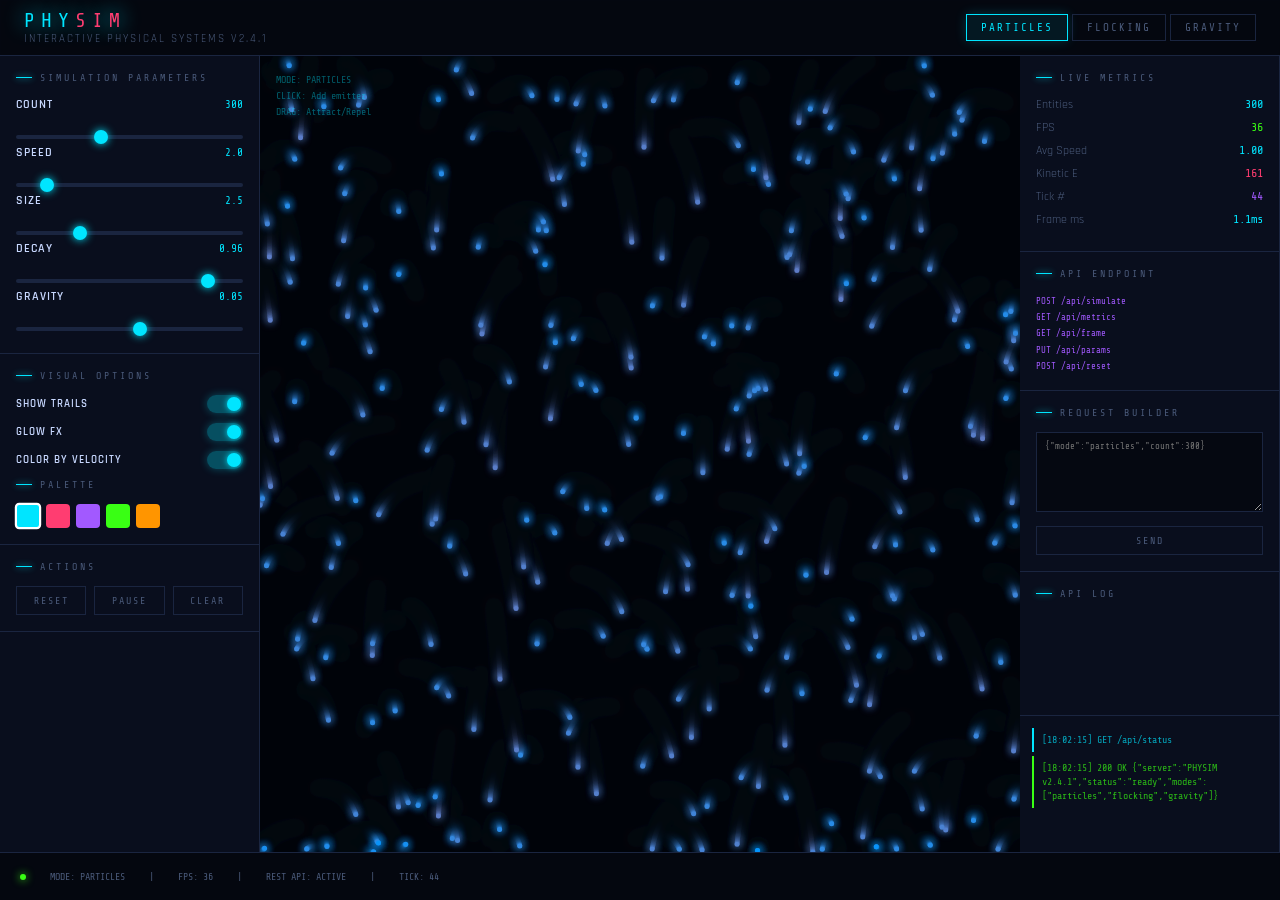
<file: physics-sim.html>
<!DOCTYPE html>
<html lang="en">
<head>
<meta charset="UTF-8">
<meta name="viewport" content="width=device-width, initial-scale=1.0">
<title>PHYSIM — Interactive Physical Systems</title>
<style>
  @import url('https://fonts.googleapis.com/css2?family=Share+Tech+Mono&family=Rajdhani:wght@300;400;600;700&display=swap');

  *, *::before, *::after { box-sizing: border-box; margin: 0; padding: 0; }

  :root {
    --bg: #050810;
    --panel: #0a0f1e;
    --border: #1a2540;
    --accent: #00e5ff;
    --accent2: #ff3d71;
    --accent3: #a259ff;
    --accent4: #39ff14;
    --text: #c8d8ff;
    --dim: #4a5a7a;
    --mono: 'Share Tech Mono', monospace;
    --sans: 'Rajdhani', sans-serif;
  }

  html, body { width: 100%; height: 100%; overflow: hidden; background: var(--bg); color: var(--text); font-family: var(--sans); }

  /* Grid background */
  body::before {
    content: '';
    position: fixed; inset: 0;
    background-image:
      linear-gradient(rgba(0,229,255,0.03) 1px, transparent 1px),
      linear-gradient(90deg, rgba(0,229,255,0.03) 1px, transparent 1px);
    background-size: 40px 40px;
    pointer-events: none;
    z-index: 0;
  }

  #app {
    display: grid;
    grid-template-columns: 260px 1fr 260px;
    grid-template-rows: 56px 1fr 48px;
    width: 100vw; height: 100vh;
    position: relative; z-index: 1;
  }

  /* HEADER */
  header {
    grid-column: 1 / -1;
    display: flex; align-items: center; gap: 20px;
    padding: 0 24px;
    border-bottom: 1px solid var(--border);
    background: rgba(5,8,16,0.95);
    backdrop-filter: blur(8px);
  }
  .logo {
    font-family: var(--mono);
    font-size: 20px;
    letter-spacing: 6px;
    color: var(--accent);
    text-shadow: 0 0 20px var(--accent);
  }
  .logo span { color: var(--accent2); }
  .subtitle {
    font-size: 11px;
    letter-spacing: 2px;
    color: var(--dim);
    text-transform: uppercase;
  }
  .mode-tabs {
    margin-left: auto;
    display: flex; gap: 4px;
  }
  .mode-tab {
    font-family: var(--mono);
    font-size: 11px;
    letter-spacing: 2px;
    padding: 6px 14px;
    border: 1px solid var(--border);
    background: transparent;
    color: var(--dim);
    cursor: pointer;
    transition: all 0.15s;
    text-transform: uppercase;
  }
  .mode-tab:hover { border-color: var(--accent); color: var(--accent); }
  .mode-tab.active { border-color: var(--accent); color: var(--accent); background: rgba(0,229,255,0.08); box-shadow: 0 0 12px rgba(0,229,255,0.2); }

  /* CANVAS */
  #canvas-wrap {
    position: relative;
    overflow: hidden;
    background: var(--bg);
  }
  canvas {
    display: block;
    width: 100%; height: 100%;
  }
  .canvas-overlay {
    position: absolute; top: 16px; left: 16px;
    font-family: var(--mono); font-size: 10px;
    color: rgba(0,229,255,0.4);
    line-height: 1.6;
    pointer-events: none;
  }

  /* PANELS */
  .panel {
    padding: 0;
    border-right: 1px solid var(--border);
    background: rgba(10,15,30,0.97);
    overflow-y: auto;
    display: flex; flex-direction: column;
  }
  .panel:last-child { border-right: none; border-left: 1px solid var(--border); }

  .panel-section {
    border-bottom: 1px solid var(--border);
    padding: 16px;
  }
  .panel-title {
    font-family: var(--mono);
    font-size: 10px;
    letter-spacing: 3px;
    color: var(--dim);
    text-transform: uppercase;
    margin-bottom: 14px;
    display: flex; align-items: center; gap: 8px;
  }
  .panel-title::before {
    content: '';
    display: block; width: 16px; height: 1px;
    background: var(--accent);
    box-shadow: 0 0 6px var(--accent);
  }

  /* Controls */
  .ctrl-row {
    display: flex; align-items: center;
    justify-content: space-between;
    margin-bottom: 12px;
  }
  .ctrl-label {
    font-size: 12px;
    font-weight: 600;
    letter-spacing: 1px;
    color: var(--text);
    text-transform: uppercase;
  }
  .ctrl-value {
    font-family: var(--mono);
    font-size: 11px;
    color: var(--accent);
    min-width: 40px;
    text-align: right;
  }

  input[type=range] {
    -webkit-appearance: none;
    width: 100%; height: 4px;
    background: var(--border);
    outline: none;
    margin-bottom: 4px;
    border-radius: 2px;
  }
  input[type=range]::-webkit-slider-thumb {
    -webkit-appearance: none;
    width: 14px; height: 14px;
    border-radius: 50%;
    background: var(--accent);
    box-shadow: 0 0 8px var(--accent);
    cursor: pointer;
  }
  .range-accent2::-webkit-slider-thumb { background: var(--accent2); box-shadow: 0 0 8px var(--accent2); }
  .range-accent3::-webkit-slider-thumb { background: var(--accent3); box-shadow: 0 0 8px var(--accent3); }
  .range-accent4::-webkit-slider-thumb { background: var(--accent4); box-shadow: 0 0 8px var(--accent4); }

  /* Buttons */
  .btn-row { display: flex; gap: 8px; margin-top: 4px; }
  .btn {
    flex: 1;
    font-family: var(--mono);
    font-size: 10px;
    letter-spacing: 2px;
    padding: 8px 4px;
    border: 1px solid var(--border);
    background: transparent;
    color: var(--dim);
    cursor: pointer;
    text-transform: uppercase;
    transition: all 0.15s;
  }
  .btn:hover { border-color: var(--accent); color: var(--accent); background: rgba(0,229,255,0.05); }
  .btn.danger:hover { border-color: var(--accent2); color: var(--accent2); background: rgba(255,61,113,0.05); }
  .btn.success:hover { border-color: var(--accent4); color: var(--accent4); background: rgba(57,255,20,0.05); }

  /* Metrics */
  .metric {
    display: flex; justify-content: space-between;
    margin-bottom: 8px;
    font-size: 12px;
  }
  .metric-key { color: var(--dim); }
  .metric-val { font-family: var(--mono); color: var(--accent); }
  .metric-val.red { color: var(--accent2); }
  .metric-val.purple { color: var(--accent3); }
  .metric-val.green { color: var(--accent4); }

  /* API log */
  .api-log {
    flex: 1;
    padding: 12px;
    font-family: var(--mono);
    font-size: 10px;
    overflow-y: auto;
    color: var(--dim);
    display: flex; flex-direction: column; gap: 4px;
  }
  .log-entry {
    padding: 5px 8px;
    border-left: 2px solid var(--border);
    line-height: 1.4;
    animation: fadeIn 0.3s ease;
  }
  .log-entry.out { border-color: var(--accent); color: rgba(0,229,255,0.7); }
  .log-entry.in  { border-color: var(--accent4); color: rgba(57,255,20,0.7); }
  .log-entry.err { border-color: var(--accent2); color: rgba(255,61,113,0.7); }

  @keyframes fadeIn { from { opacity: 0; transform: translateX(-4px); } to { opacity: 1; transform: translateX(0); } }

  /* Status bar */
  footer {
    grid-column: 1 / -1;
    display: flex; align-items: center; gap: 24px;
    padding: 0 20px;
    border-top: 1px solid var(--border);
    background: rgba(5,8,16,0.98);
    font-family: var(--mono);
    font-size: 10px;
    color: var(--dim);
  }
  .status-dot {
    width: 6px; height: 6px; border-radius: 50%;
    background: var(--accent4);
    box-shadow: 0 0 8px var(--accent4);
    animation: pulse 2s infinite;
  }
  @keyframes pulse { 0%,100% { opacity:1; } 50% { opacity:0.3; } }

  /* Color pickers */
  .color-row { display: flex; gap: 6px; margin-top: 4px; }
  .color-swatch {
    width: 24px; height: 24px; border-radius: 4px;
    border: 2px solid transparent;
    cursor: pointer; transition: all 0.15s;
  }
  .color-swatch:hover, .color-swatch.active { border-color: white; transform: scale(1.1); }

  /* Toggle */
  .toggle-row { display: flex; align-items: center; justify-content: space-between; margin-bottom: 10px; }
  .toggle {
    position: relative; width: 36px; height: 18px;
    background: var(--border); border-radius: 9px; cursor: pointer;
    transition: background 0.2s;
  }
  .toggle.on { background: rgba(0,229,255,0.3); box-shadow: 0 0 8px rgba(0,229,255,0.3); }
  .toggle::after {
    content: ''; position: absolute;
    top: 2px; left: 2px;
    width: 14px; height: 14px;
    border-radius: 50%; background: var(--dim);
    transition: all 0.2s;
  }
  .toggle.on::after { left: 20px; background: var(--accent); box-shadow: 0 0 6px var(--accent); }

  ::-webkit-scrollbar { width: 4px; }
  ::-webkit-scrollbar-track { background: var(--bg); }
  ::-webkit-scrollbar-thumb { background: var(--border); border-radius: 2px; }
</style>
</head>
<body>
<div id="app">
  <header>
    <div>
      <div class="logo">PHY<span>SIM</span></div>
      <div class="subtitle">Interactive Physical Systems v2.4.1</div>
    </div>
    <div class="mode-tabs">
      <button class="mode-tab active" onclick="setMode('particles')">Particles</button>
      <button class="mode-tab" onclick="setMode('flocking')">Flocking</button>
      <button class="mode-tab" onclick="setMode('gravity')">Gravity</button>
    </div>
  </header>

  <!-- LEFT PANEL: Simulation Controls -->
  <div class="panel">
    <div class="panel-section">
      <div class="panel-title">Simulation Parameters</div>

      <div id="particle-controls">
        <div class="ctrl-row">
          <div class="ctrl-label">Count</div>
          <div class="ctrl-value" id="v-count">300</div>
        </div>
        <input type="range" id="s-count" min="10" max="800" value="300" class="range-accent"
          oninput="document.getElementById('v-count').textContent=this.value; updateSim()">

        <div class="ctrl-row">
          <div class="ctrl-label">Speed</div>
          <div class="ctrl-value" id="v-speed">2.0</div>
        </div>
        <input type="range" id="s-speed" min="1" max="10" step="0.1" value="2.0" class="range-accent"
          oninput="document.getElementById('v-speed').textContent=parseFloat(this.value).toFixed(1); updateSim()">

        <div class="ctrl-row">
          <div class="ctrl-label">Size</div>
          <div class="ctrl-value" id="v-size">2.5</div>
        </div>
        <input type="range" id="s-size" min="0.5" max="8" step="0.1" value="2.5" class="range-accent2"
          oninput="document.getElementById('v-size').textContent=parseFloat(this.value).toFixed(1); updateSim()">

        <div class="ctrl-row">
          <div class="ctrl-label">Decay</div>
          <div class="ctrl-value" id="v-decay">0.96</div>
        </div>
        <input type="range" id="s-decay" min="0.7" max="1.0" step="0.01" value="0.96" class="range-accent3"
          oninput="document.getElementById('v-decay').textContent=parseFloat(this.value).toFixed(2); updateSim()">

        <div class="ctrl-row">
          <div class="ctrl-label">Gravity</div>
          <div class="ctrl-value" id="v-gravity">0.05</div>
        </div>
        <input type="range" id="s-gravity" min="-0.5" max="0.5" step="0.01" value="0.05" class="range-accent4"
          oninput="document.getElementById('v-gravity').textContent=parseFloat(this.value).toFixed(2); updateSim()">
      </div>

      <div id="flock-controls" style="display:none">
        <div class="ctrl-row"><div class="ctrl-label">Boids</div><div class="ctrl-value" id="v-boids">150</div></div>
        <input type="range" id="s-boids" min="10" max="400" value="150" oninput="document.getElementById('v-boids').textContent=this.value; updateSim()">

        <div class="ctrl-row"><div class="ctrl-label">Cohesion</div><div class="ctrl-value" id="v-coh">0.5</div></div>
        <input type="range" id="s-coh" min="0" max="2" step="0.05" value="0.5" class="range-accent2"
          oninput="document.getElementById('v-coh').textContent=parseFloat(this.value).toFixed(2); updateSim()">

        <div class="ctrl-row"><div class="ctrl-label">Separation</div><div class="ctrl-value" id="v-sep">1.5</div></div>
        <input type="range" id="s-sep" min="0" max="3" step="0.05" value="1.5" class="range-accent3"
          oninput="document.getElementById('v-sep').textContent=parseFloat(this.value).toFixed(2); updateSim()">

        <div class="ctrl-row"><div class="ctrl-label">Alignment</div><div class="ctrl-value" id="v-ali">1.0</div></div>
        <input type="range" id="s-ali" min="0" max="2" step="0.05" value="1.0" class="range-accent4"
          oninput="document.getElementById('v-ali').textContent=parseFloat(this.value).toFixed(2); updateSim()">

        <div class="ctrl-row"><div class="ctrl-label">Perception</div><div class="ctrl-value" id="v-perc">50</div></div>
        <input type="range" id="s-perc" min="10" max="150" value="50"
          oninput="document.getElementById('v-perc').textContent=this.value; updateSim()">
      </div>

      <div id="gravity-controls" style="display:none">
        <div class="ctrl-row"><div class="ctrl-label">Bodies</div><div class="ctrl-value" id="v-bodies">5</div></div>
        <input type="range" id="s-bodies" min="2" max="12" value="5"
          oninput="document.getElementById('v-bodies').textContent=this.value; updateSim()">

        <div class="ctrl-row"><div class="ctrl-label">G Constant</div><div class="ctrl-value" id="v-g">1.0</div></div>
        <input type="range" id="s-g" min="0.1" max="5" step="0.1" value="1.0" class="range-accent2"
          oninput="document.getElementById('v-g').textContent=parseFloat(this.value).toFixed(1); updateSim()">

        <div class="ctrl-row"><div class="ctrl-label">Softening</div><div class="ctrl-value" id="v-soft">10</div></div>
        <input type="range" id="s-soft" min="1" max="50" value="10" class="range-accent3"
          oninput="document.getElementById('v-soft').textContent=this.value; updateSim()">

        <div class="ctrl-row"><div class="ctrl-label">Trails</div><div class="ctrl-value" id="v-trails">60</div></div>
        <input type="range" id="s-trails" min="0" max="200" value="60" class="range-accent4"
          oninput="document.getElementById('v-trails').textContent=this.value; updateSim()">
      </div>
    </div>

    <div class="panel-section">
      <div class="panel-title">Visual Options</div>
      <div class="toggle-row">
        <div class="ctrl-label" style="font-size:11px">Show Trails</div>
        <div class="toggle on" id="tog-trails" onclick="toggleOpt('trails', this)"></div>
      </div>
      <div class="toggle-row">
        <div class="ctrl-label" style="font-size:11px">Glow FX</div>
        <div class="toggle on" id="tog-glow" onclick="toggleOpt('glow', this)"></div>
      </div>
      <div class="toggle-row">
        <div class="ctrl-label" style="font-size:11px">Color by Velocity</div>
        <div class="toggle on" id="tog-velcolor" onclick="toggleOpt('velcolor', this)"></div>
      </div>
      <div class="panel-title" style="margin-top:8px">Palette</div>
      <div class="color-row">
        <div class="color-swatch active" style="background:#00e5ff" onclick="setPalette(0, this)"></div>
        <div class="color-swatch" style="background:#ff3d71" onclick="setPalette(1, this)"></div>
        <div class="color-swatch" style="background:#a259ff" onclick="setPalette(2, this)"></div>
        <div class="color-swatch" style="background:#39ff14" onclick="setPalette(3, this)"></div>
        <div class="color-swatch" style="background:#ff9500" onclick="setPalette(4, this)"></div>
      </div>
    </div>

    <div class="panel-section">
      <div class="panel-title">Actions</div>
      <div class="btn-row">
        <button class="btn success" onclick="resetSim()">Reset</button>
        <button class="btn" onclick="togglePause()">Pause</button>
        <button class="btn danger" onclick="clearSim()">Clear</button>
      </div>
    </div>
  </div>

  <!-- CANVAS -->
  <div id="canvas-wrap">
    <canvas id="sim-canvas"></canvas>
    <div class="canvas-overlay" id="canvas-info">
      MODE: PARTICLES<br>
      CLICK: Add emitter<br>
      DRAG: Attract/Repel
    </div>
  </div>

  <!-- RIGHT PANEL: Metrics + API Log -->
  <div class="panel">
    <div class="panel-section">
      <div class="panel-title">Live Metrics</div>
      <div class="metric"><span class="metric-key">Entities</span><span class="metric-val" id="m-entities">300</span></div>
      <div class="metric"><span class="metric-key">FPS</span><span class="metric-val green" id="m-fps">60</span></div>
      <div class="metric"><span class="metric-key">Avg Speed</span><span class="metric-val" id="m-avgspeed">2.1</span></div>
      <div class="metric"><span class="metric-key">Kinetic E</span><span class="metric-val red" id="m-ke">--</span></div>
      <div class="metric"><span class="metric-key">Tick #</span><span class="metric-val purple" id="m-tick">0</span></div>
      <div class="metric"><span class="metric-key">Frame ms</span><span class="metric-val" id="m-framems">--</span></div>
    </div>

    <div class="panel-section">
      <div class="panel-title">API Endpoint</div>
      <div style="font-family:var(--mono); font-size:9px; color: var(--accent3); line-height:1.8;">
        POST /api/simulate<br>
        GET  /api/metrics<br>
        GET  /api/frame<br>
        PUT  /api/params<br>
        POST /api/reset
      </div>
    </div>

    <div class="panel-section">
      <div class="panel-title">Request Builder</div>
      <textarea id="api-input" style="width:100%; height:80px; background:rgba(0,0,0,0.4); border:1px solid var(--border); color:var(--accent); font-family:var(--mono); font-size:9px; padding:8px; resize:vertical; outline:none;"
        placeholder='{"mode":"particles","count":300}'
      ></textarea>
      <div class="btn-row" style="margin-top:8px">
        <button class="btn success" onclick="sendAPI()">Send</button>
      </div>
    </div>

    <div class="panel-section" style="flex:1; display:flex; flex-direction:column; min-height:0;">
      <div class="panel-title">API Log</div>
    </div>
    <div class="api-log" id="api-log"></div>
  </div>

  <footer>
    <div class="status-dot"></div>
    <span id="footer-mode">MODE: PARTICLES</span>
    <span>|</span>
    <span id="footer-fps">FPS: 60</span>
    <span>|</span>
    <span>REST API: ACTIVE</span>
    <span>|</span>
    <span id="footer-tick">TICK: 0</span>
  </footer>
</div>

<script>
// ==================== SIMULATION ENGINE ====================
const canvas = document.getElementById('sim-canvas');
const ctx = canvas.getContext('2d');

let mode = 'particles';
let paused = false;
let tick = 0;
let fps = 0, fpsCount = 0, fpsTime = performance.now();
let frameStart = 0;

const opts = { trails: true, glow: true, velcolor: true };
const palettes = [
  ['#00e5ff','#0080ff','#a259ff'],
  ['#ff3d71','#ff6b35','#ffaa00'],
  ['#a259ff','#7c3aed','#ec4899'],
  ['#39ff14','#00ff88','#00e5ff'],
  ['#ff9500','#ff3d71','#ffdd00']
];
let curPalette = 0;

// Resize
function resize() {
  const wrap = document.getElementById('canvas-wrap');
  canvas.width = wrap.clientWidth;
  canvas.height = wrap.clientHeight;
}
window.addEventListener('resize', () => { resize(); resetSim(); });
resize();

// ==================== PARTICLES ====================
let particles = [];

function createParticles(n) {
  particles = [];
  for (let i = 0; i < n; i++) {
    const angle = Math.random() * Math.PI * 2;
    const spd = (0.5 + Math.random()) * parseFloat(document.getElementById('s-speed').value);
    particles.push({
      x: Math.random() * canvas.width,
      y: Math.random() * canvas.height,
      vx: Math.cos(angle) * spd,
      vy: Math.sin(angle) * spd,
      life: 0.5 + Math.random() * 0.5,
      hue: Math.random() * 360
    });
  }
}

function updateParticles() {
  const speed = parseFloat(document.getElementById('s-speed').value);
  const size = parseFloat(document.getElementById('s-size').value);
  const decay = parseFloat(document.getElementById('s-decay').value);
  const gravity = parseFloat(document.getElementById('s-gravity').value);
  const pal = palettes[curPalette];

  // Trail effect
  if (opts.trails) {
    ctx.fillStyle = 'rgba(5,8,16,0.18)';
    ctx.fillRect(0, 0, canvas.width, canvas.height);
  } else {
    ctx.clearRect(0, 0, canvas.width, canvas.height);
  }

  if (opts.glow) { ctx.shadowBlur = 8; }

  let totalSpeed = 0;
  let totalKE = 0;

  for (let p of particles) {
    p.vy += gravity;
    p.vx *= decay;
    p.vy *= decay;

    // Mouse interaction
    if (mouseDown) {
      const dx = mouseX - p.x, dy = mouseY - p.y;
      const dist = Math.sqrt(dx*dx + dy*dy);
      if (dist < 120 && dist > 0.1) {
        const force = (mouseButton === 0 ? 1 : -1) * 0.8 / dist;
        p.vx += dx * force;
        p.vy += dy * force;
      }
    }

    p.x += p.vx;
    p.y += p.vy;

    // Bounce
    if (p.x < 0) { p.x = 0; p.vx *= -0.8; }
    if (p.x > canvas.width) { p.x = canvas.width; p.vx *= -0.8; }
    if (p.y < 0) { p.y = 0; p.vy *= -0.8; }
    if (p.y > canvas.height) { p.y = canvas.height; p.vy *= -0.8; }

    const spd = Math.sqrt(p.vx*p.vx + p.vy*p.vy);
    totalSpeed += spd;
    totalKE += 0.5 * spd * spd;

    let color;
    if (opts.velcolor) {
      const t = Math.min(spd / (speed * 2), 1);
      const r = Math.round(lerp(0, 255, t));
      const g = Math.round(lerp(150, 80, t));
      const b = Math.round(lerp(255, 100, t));
      color = `rgb(${r},${g},${b})`;
    } else {
      color = pal[Math.floor(p.hue / 120) % 3];
    }

    ctx.shadowColor = color;
    ctx.fillStyle = color;
    ctx.beginPath();
    ctx.arc(p.x, p.y, size, 0, Math.PI * 2);
    ctx.fill();
  }

  ctx.shadowBlur = 0;

  // Update metrics
  document.getElementById('m-entities').textContent = particles.length;
  document.getElementById('m-avgspeed').textContent = (totalSpeed / particles.length).toFixed(2);
  document.getElementById('m-ke').textContent = totalKE.toFixed(0);
}

// ==================== FLOCKING (Boids) ====================
let boids = [];

function createBoids(n) {
  boids = [];
  for (let i = 0; i < n; i++) {
    boids.push({
      x: Math.random() * canvas.width,
      y: Math.random() * canvas.height,
      vx: (Math.random()-0.5) * 4,
      vy: (Math.random()-0.5) * 4,
      ax: 0, ay: 0
    });
  }
}

function updateBoids() {
  const cohesion = parseFloat(document.getElementById('s-coh').value);
  const separation = parseFloat(document.getElementById('s-sep').value);
  const alignment = parseFloat(document.getElementById('s-ali').value);
  const perception = parseFloat(document.getElementById('s-perc').value);
  const pal = palettes[curPalette];

  if (opts.trails) {
    ctx.fillStyle = 'rgba(5,8,16,0.12)';
    ctx.fillRect(0, 0, canvas.width, canvas.height);
  } else {
    ctx.clearRect(0, 0, canvas.width, canvas.height);
  }

  let totalSpeed = 0;

  for (let b of boids) {
    let cx=0, cy=0, sx=0, sy=0, ax=0, ay=0, cnt=0, scnt=0;
    for (let other of boids) {
      if (other === b) continue;
      const dx = other.x - b.x, dy = other.y - b.y;
      const d = Math.sqrt(dx*dx + dy*dy);
      if (d < perception) {
        cx += other.x; cy += other.y;
        ax += other.vx; ay += other.vy;
        cnt++;
        if (d < perception * 0.3) {
          sx -= dx/d; sy -= dy/d; scnt++;
        }
      }
    }
    b.ax = 0; b.ay = 0;
    if (cnt > 0) {
      // Cohesion
      b.ax += ((cx/cnt - b.x) * 0.001 * cohesion);
      b.ay += ((cy/cnt - b.y) * 0.001 * cohesion);
      // Alignment
      b.ax += (ax/cnt - b.vx) * 0.01 * alignment;
      b.ay += (ay/cnt - b.vy) * 0.01 * alignment;
    }
    // Separation
    if (scnt > 0) {
      b.ax += sx * 0.05 * separation;
      b.ay += sy * 0.05 * separation;
    }
    // Mouse
    if (mouseDown) {
      const dx = mouseX - b.x, dy = mouseY - b.y;
      const d = Math.sqrt(dx*dx+dy*dy);
      if (d < 150 && d > 0.1) {
        b.ax += dx/d * 0.5;
        b.ay += dy/d * 0.5;
      }
    }
  }

  for (let b of boids) {
    b.vx += b.ax; b.vy += b.ay;
    const spd = Math.sqrt(b.vx*b.vx+b.vy*b.vy);
    const maxSpd = 4;
    if (spd > maxSpd) { b.vx = b.vx/spd*maxSpd; b.vy = b.vy/spd*maxSpd; }
    b.x += b.vx; b.y += b.vy;
    if (b.x < 0) b.x = canvas.width;
    if (b.x > canvas.width) b.x = 0;
    if (b.y < 0) b.y = canvas.height;
    if (b.y > canvas.height) b.y = 0;
    totalSpeed += spd;

    // Draw as triangle
    const angle = Math.atan2(b.vy, b.vx);
    const sz = 6;
    const t = Math.min(spd/maxSpd, 1);
    const color = opts.velcolor ? `hsl(${180+t*120},100%,60%)` : pal[0];
    ctx.shadowBlur = opts.glow ? 6 : 0;
    ctx.shadowColor = color;
    ctx.fillStyle = color;
    ctx.beginPath();
    ctx.moveTo(b.x + Math.cos(angle)*sz*1.5, b.y + Math.sin(angle)*sz*1.5);
    ctx.lineTo(b.x + Math.cos(angle+2.4)*sz, b.y + Math.sin(angle+2.4)*sz);
    ctx.lineTo(b.x + Math.cos(angle-2.4)*sz, b.y + Math.sin(angle-2.4)*sz);
    ctx.closePath();
    ctx.fill();
  }
  ctx.shadowBlur = 0;

  document.getElementById('m-entities').textContent = boids.length;
  document.getElementById('m-avgspeed').textContent = (totalSpeed / boids.length).toFixed(2);
  document.getElementById('m-ke').textContent = (0.5 * totalSpeed * totalSpeed / boids.length).toFixed(0);
}

// ==================== N-BODY GRAVITY ====================
let bodies = [];
const bodyTrails = [];

function createBodies(n) {
  bodies = [];
  for (let i = 0; i < n; i++) {
    const angle = (i / n) * Math.PI * 2;
    const r = 100 + Math.random() * 150;
    const cx = canvas.width / 2, cy = canvas.height / 2;
    const mass = 5 + Math.random() * 30;
    const orbitSpd = Math.sqrt(100 / (r + 0.1)) * 0.8;
    bodies.push({
      x: cx + Math.cos(angle) * r,
      y: cy + Math.sin(angle) * r,
      vx: -Math.sin(angle) * orbitSpd,
      vy:  Math.cos(angle) * orbitSpd,
      mass: mass,
      color: palettes[curPalette][i % 3],
      trail: []
    });
  }
}

function updateGravity() {
  const G = parseFloat(document.getElementById('s-g').value);
  const soft = parseFloat(document.getElementById('s-soft').value);
  const trailLen = parseInt(document.getElementById('s-trails').value);
  const pal = palettes[curPalette];

  ctx.fillStyle = 'rgba(5,8,16,0.15)';
  ctx.fillRect(0, 0, canvas.width, canvas.height);

  // Update forces
  for (let i = 0; i < bodies.length; i++) {
    let fx = 0, fy = 0;
    for (let j = 0; j < bodies.length; j++) {
      if (i === j) continue;
      const dx = bodies[j].x - bodies[i].x;
      const dy = bodies[j].y - bodies[i].y;
      const dist2 = dx*dx + dy*dy + soft*soft;
      const dist = Math.sqrt(dist2);
      const force = G * bodies[i].mass * bodies[j].mass / dist2;
      fx += force * dx / dist;
      fy += force * dy / dist;
    }
    // Mouse attract
    if (mouseDown) {
      const dx = mouseX - bodies[i].x, dy = mouseY - bodies[i].y;
      const d = Math.sqrt(dx*dx+dy*dy);
      if (d > 1) { fx += dx/d*2; fy += dy/d*2; }
    }
    bodies[i].vx += fx / bodies[i].mass;
    bodies[i].vy += fy / bodies[i].mass;
  }

  // Update positions & draw
  let totalKE = 0;
  for (let b of bodies) {
    b.x += b.vx; b.y += b.vy;

    // Soft boundary
    if (b.x < 0) { b.x = canvas.width; }
    if (b.x > canvas.width) { b.x = 0; }
    if (b.y < 0) { b.y = canvas.height; }
    if (b.y > canvas.height) { b.y = 0; }

    b.trail.push({x:b.x, y:b.y});
    if (b.trail.length > trailLen) b.trail.shift();

    const spd = Math.sqrt(b.vx*b.vx+b.vy*b.vy);
    totalKE += 0.5 * b.mass * spd * spd;

    // Draw trail
    if (opts.trails && b.trail.length > 1) {
      for (let t = 1; t < b.trail.length; t++) {
        const alpha = t / b.trail.length;
        ctx.beginPath();
        ctx.strokeStyle = b.color.replace(')', `,${alpha * 0.6})`).replace('rgb','rgba').replace('hsl','hsla');
        ctx.lineWidth = 1;
        ctx.moveTo(b.trail[t-1].x, b.trail[t-1].y);
        ctx.lineTo(b.trail[t].x, b.trail[t].y);
        ctx.stroke();
      }
    }

    // Draw body
    const r = Math.sqrt(b.mass) * 2;
    ctx.shadowBlur = opts.glow ? 20 : 0;
    ctx.shadowColor = b.color;
    ctx.fillStyle = b.color;
    ctx.beginPath();
    ctx.arc(b.x, b.y, r, 0, Math.PI*2);
    ctx.fill();
    ctx.shadowBlur = 0;
  }

  document.getElementById('m-entities').textContent = bodies.length;
  document.getElementById('m-avgspeed').textContent =
    (bodies.reduce((a,b)=>a+Math.sqrt(b.vx*b.vx+b.vy*b.vy),0)/bodies.length).toFixed(2);
  document.getElementById('m-ke').textContent = totalKE.toFixed(0);
}

// ==================== MAIN LOOP ====================
function lerp(a,b,t){ return a + (b-a)*t; }

function loop() {
  if (!paused) {
    frameStart = performance.now();
    if (mode === 'particles') updateParticles();
    else if (mode === 'flocking') updateBoids();
    else if (mode === 'gravity') updateGravity();
    tick++;

    const framems = (performance.now() - frameStart).toFixed(1);
    document.getElementById('m-framems').textContent = framems + 'ms';
    document.getElementById('m-tick').textContent = tick;
    document.getElementById('footer-tick').textContent = 'TICK: ' + tick;

    fpsCount++;
    const now = performance.now();
    if (now - fpsTime >= 500) {
      fps = Math.round(fpsCount * 1000 / (now - fpsTime));
      fpsCount = 0; fpsTime = now;
      document.getElementById('m-fps').textContent = fps;
      document.getElementById('footer-fps').textContent = 'FPS: ' + fps;
    }
  }
  requestAnimationFrame(loop);
}

// ==================== CONTROLS ====================
function setMode(m) {
  mode = m;
  document.querySelectorAll('.mode-tab').forEach((t,i) => {
    t.classList.toggle('active', ['particles','flocking','gravity'][i] === m);
  });
  document.getElementById('particle-controls').style.display = m==='particles'?'block':'none';
  document.getElementById('flock-controls').style.display = m==='flocking'?'block':'none';
  document.getElementById('gravity-controls').style.display = m==='gravity'?'block':'none';
  document.getElementById('canvas-info').innerHTML =
    m==='particles' ? 'MODE: PARTICLES<br>CLICK: Attract<br>RIGHT: Repel' :
    m==='flocking'  ? 'MODE: FLOCKING<br>CLICK: Lead<br>DRAG: Guide flock' :
                      'MODE: N-BODY<br>CLICK: Attract<br>DRAG: Pull bodies';
  document.getElementById('footer-mode').textContent = 'MODE: ' + m.toUpperCase();
  resetSim();
  logAPI('out', `PUT /api/params {"mode":"${m}"}`);
  setTimeout(()=>logAPI('in','200 OK {"status":"mode_changed","mode":"'+m+'"}'),120);
}

function resetSim() {
  ctx.clearRect(0, 0, canvas.width, canvas.height);
  if (mode === 'particles') createParticles(parseInt(document.getElementById('s-count').value));
  else if (mode === 'flocking') createBoids(parseInt(document.getElementById('s-boids').value));
  else createBodies(parseInt(document.getElementById('s-bodies').value));
  logAPI('out','POST /api/reset');
  setTimeout(()=>logAPI('in','200 OK {"status":"reset_ok"}'),80);
}

function clearSim() {
  ctx.clearRect(0, 0, canvas.width, canvas.height);
  particles = []; boids = []; bodies = [];
}

function togglePause() {
  paused = !paused;
  document.querySelector('.btn:nth-of-type(2)') // can't easily target, just log
  logAPI(paused?'out':'in', paused ? 'POST /api/pause' : 'POST /api/resume');
}

function updateSim() {
  if (mode === 'particles') createParticles(parseInt(document.getElementById('s-count').value));
  else if (mode === 'flocking') createBoids(parseInt(document.getElementById('s-boids').value));
  else createBodies(parseInt(document.getElementById('s-bodies').value));
}

function toggleOpt(key, el) {
  opts[key] = !opts[key];
  el.classList.toggle('on', opts[key]);
}

function setPalette(idx, el) {
  curPalette = idx;
  document.querySelectorAll('.color-swatch').forEach((s,i) => s.classList.toggle('active', i===idx));
  if (mode === 'gravity') bodies.forEach((b,i) => b.color = palettes[curPalette][i % 3]);
}

// API log
function logAPI(type, msg) {
  const log = document.getElementById('api-log');
  const t = new Date().toTimeString().substr(0,8);
  const el = document.createElement('div');
  el.className = 'log-entry ' + type;
  el.textContent = `[${t}] ${msg}`;
  log.appendChild(el);
  log.scrollTop = log.scrollHeight;
  if (log.children.length > 50) log.removeChild(log.firstChild);
}

function sendAPI() {
  const input = document.getElementById('api-input').value.trim();
  if (!input) return;
  try {
    const parsed = JSON.parse(input);
    logAPI('out', `POST /api/simulate ${input}`);
    // Apply params
    if (parsed.mode) setMode(parsed.mode);
    if (parsed.count && mode==='particles') {
      document.getElementById('s-count').value = parsed.count;
      document.getElementById('v-count').textContent = parsed.count;
    }
    setTimeout(()=>{
      const metrics = {fps, tick, entities: (mode==='particles'?particles.length:mode==='flocking'?boids.length:bodies.length)};
      logAPI('in', `200 OK ${JSON.stringify(metrics)}`);
    }, 100);
  } catch(e) {
    logAPI('err', `400 Bad Request: Invalid JSON`);
  }
}

// Mouse
let mouseX=0, mouseY=0, mouseDown=false, mouseButton=0;
canvas.addEventListener('mousemove', e => {
  const r = canvas.getBoundingClientRect();
  mouseX = (e.clientX - r.left) * (canvas.width / r.width);
  mouseY = (e.clientY - r.top) * (canvas.height / r.height);
});
canvas.addEventListener('mousedown', e => {
  mouseDown = true; mouseButton = e.button;
  if (e.button === 0 && mode === 'particles') {
    const spd = parseFloat(document.getElementById('s-speed').value);
    for (let i=0; i<20; i++) {
      const a = Math.random()*Math.PI*2;
      const s = (0.5+Math.random())*spd;
      particles.push({x:mouseX,y:mouseY,vx:Math.cos(a)*s,vy:Math.sin(a)*s,life:1,hue:Math.random()*360});
    }
  }
});
canvas.addEventListener('mouseup', () => mouseDown = false);
canvas.addEventListener('contextmenu', e => e.preventDefault());

// Init
logAPI('out', 'GET /api/status');
logAPI('in', '200 OK {"server":"PHYSIM v2.4.1","status":"ready","modes":["particles","flocking","gravity"]}');
createParticles(300);
loop();
</script>
</body>
</html>
</file>
